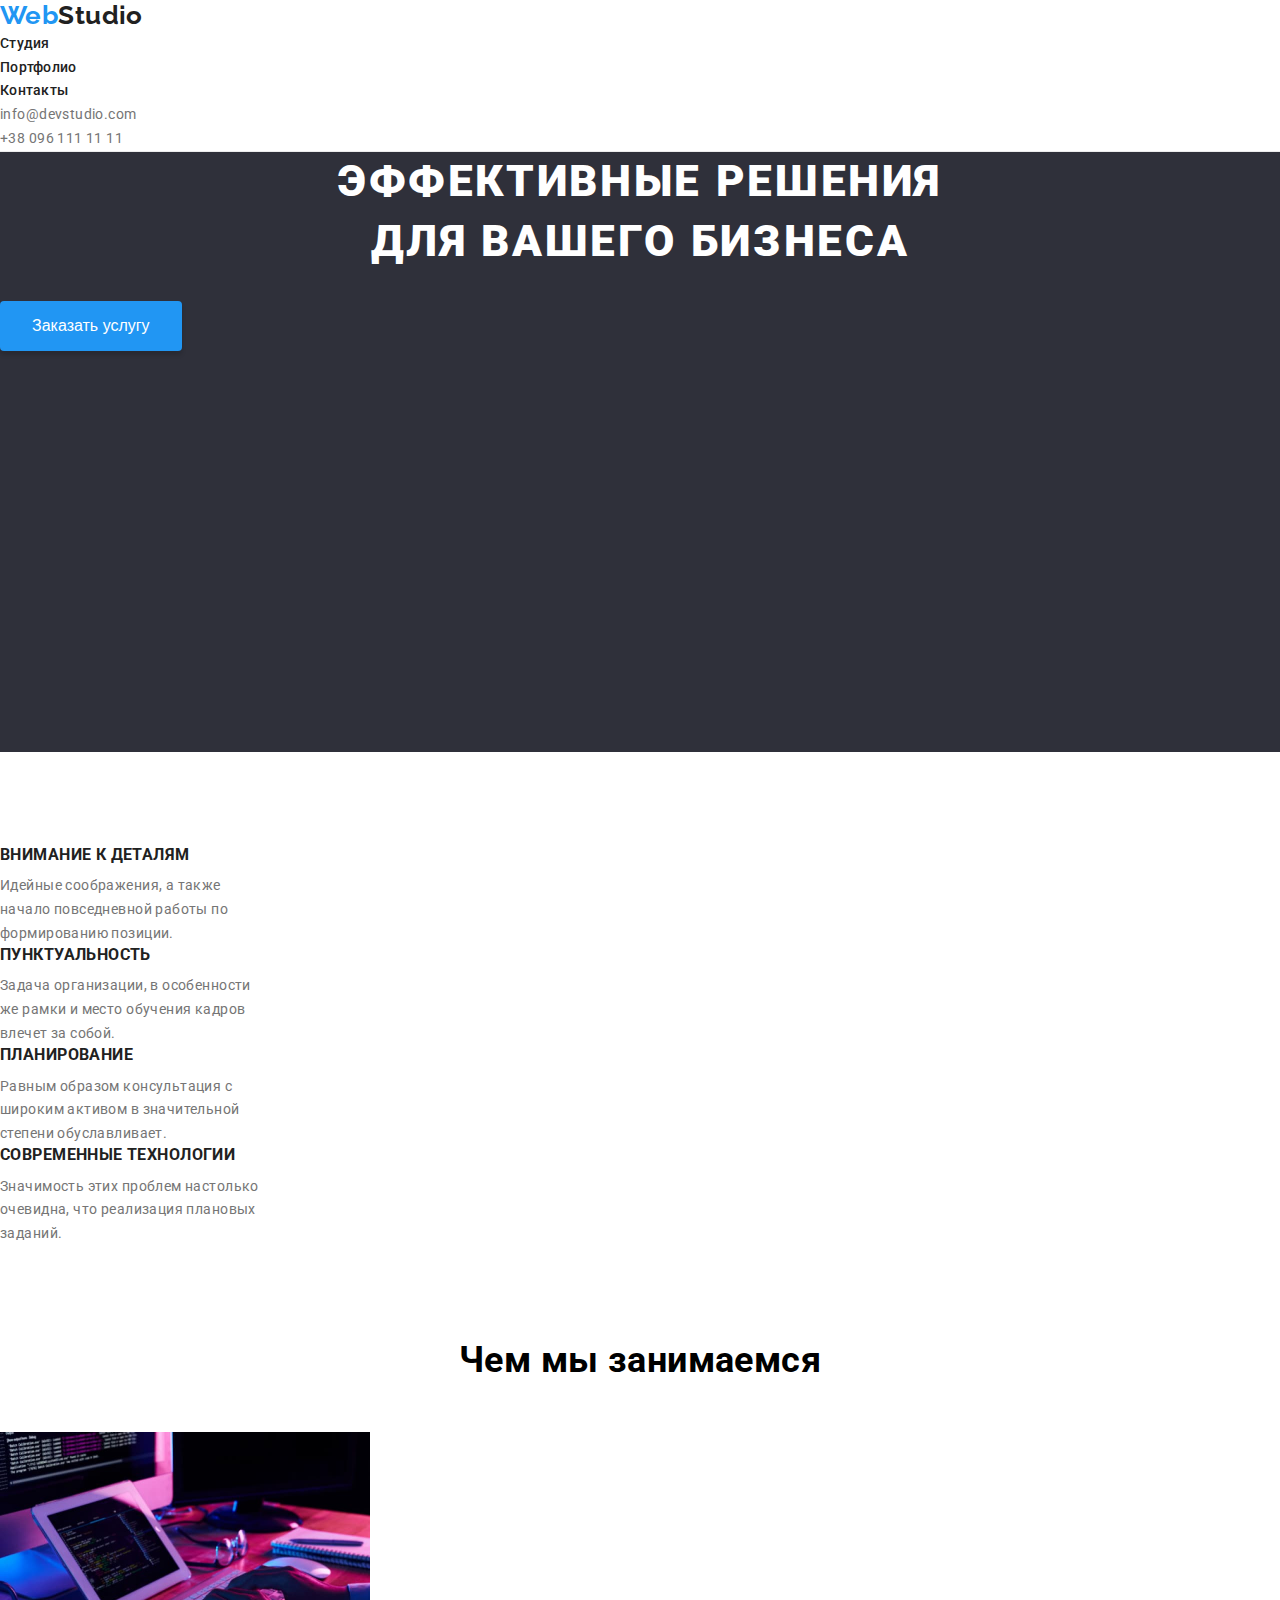
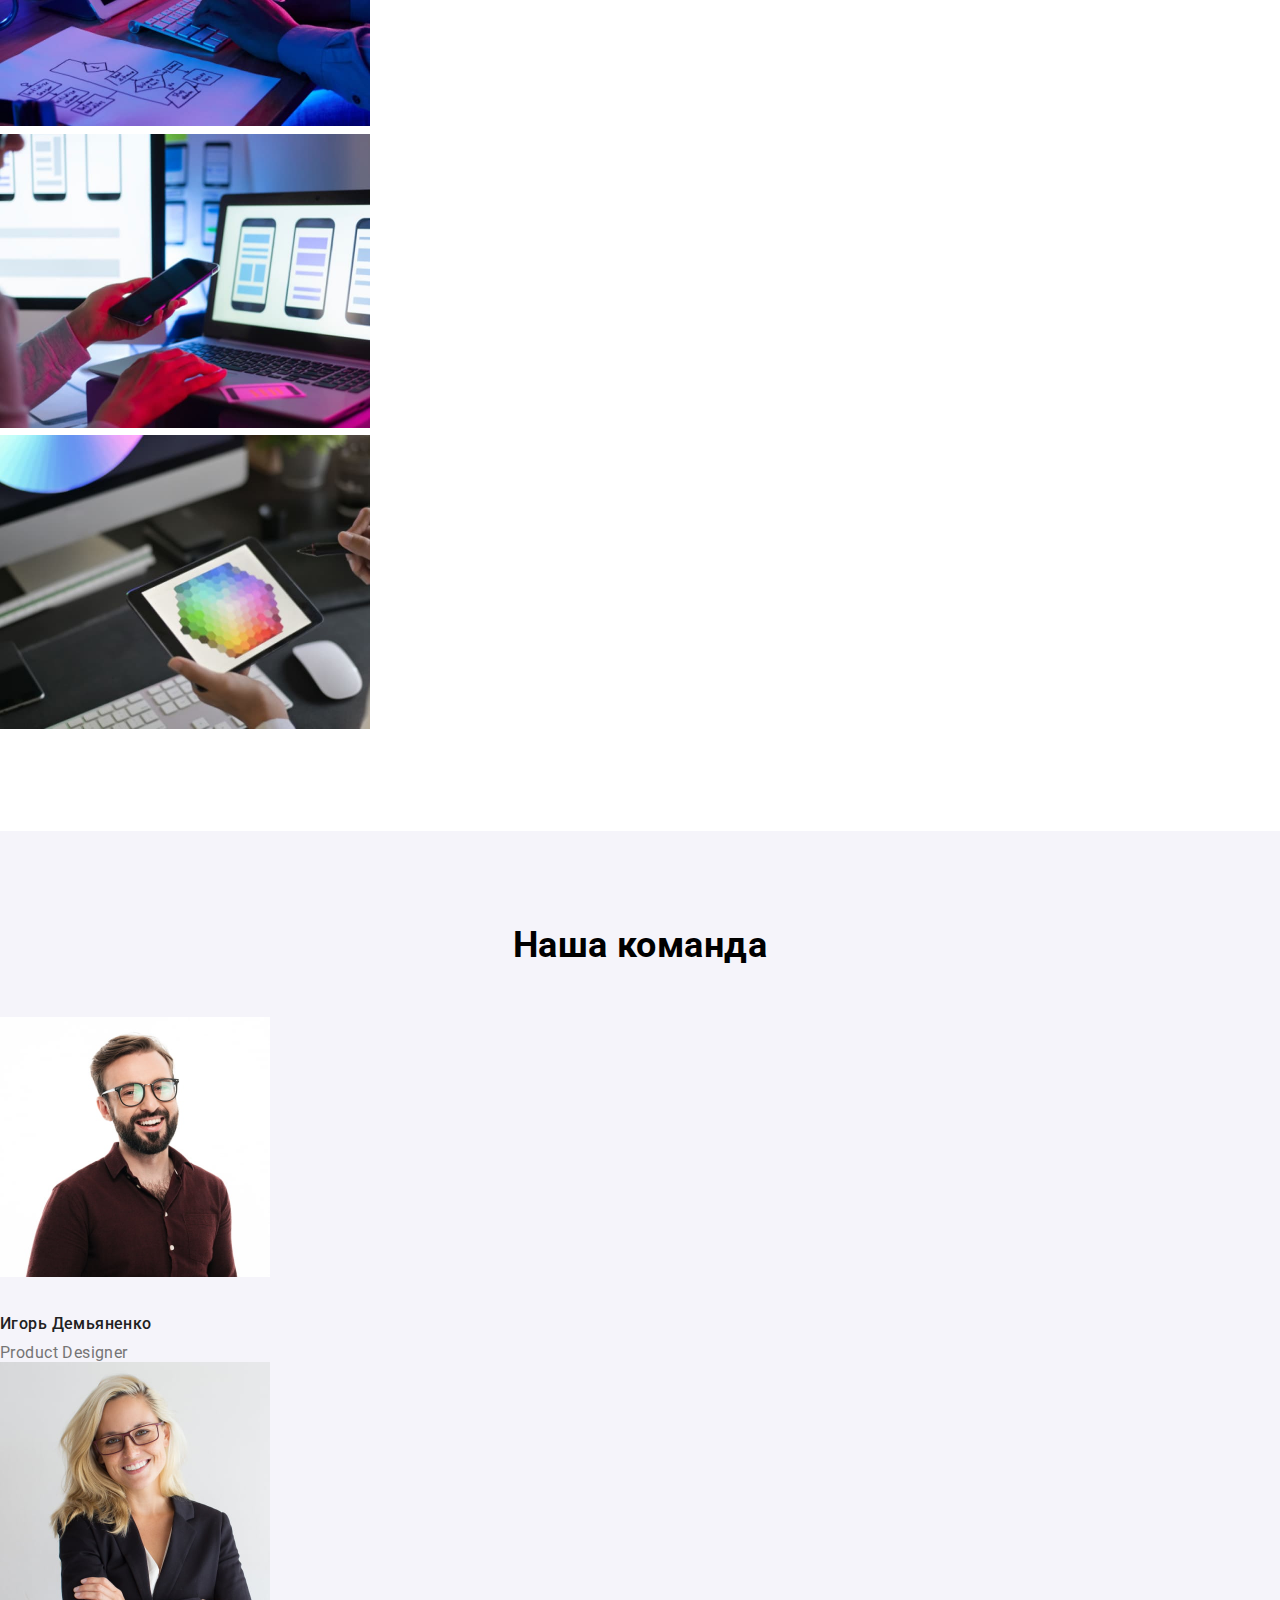
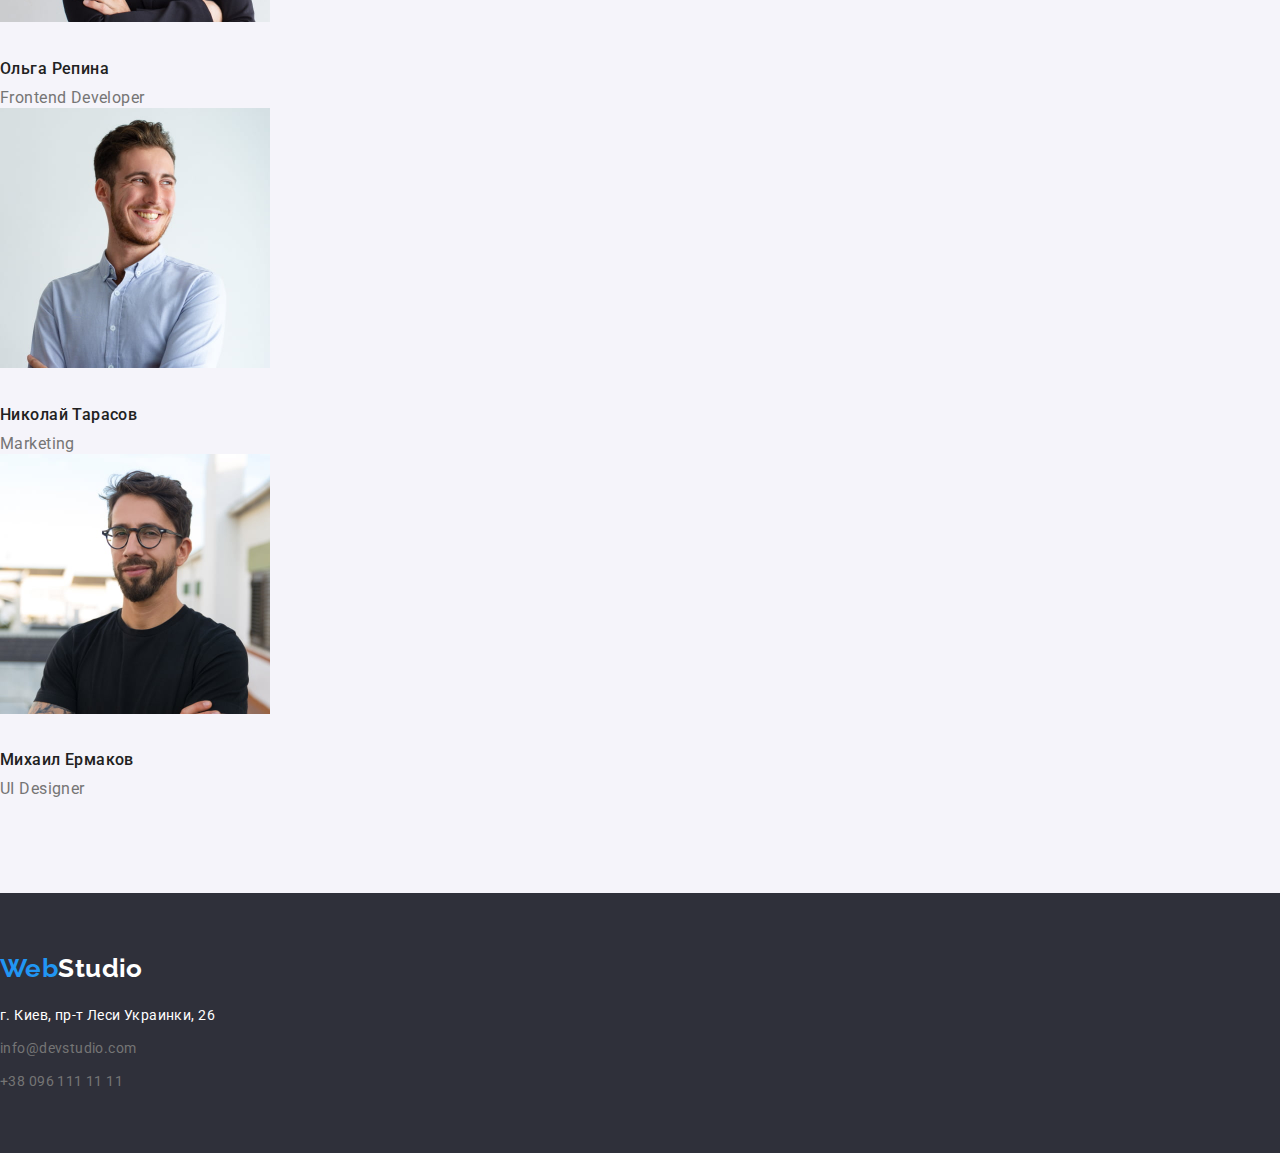
<file: index.html>
<!DOCTYPE html>
<html lang="ru">
	<head>
		<meta charset="UTF-8" />
		<meta http-equiv="X-UA-Compatible" content="IE=edge" />
		<meta name="viewport" content="width=device-width, initial-scale=1.0" />
		<title>WebStudio | Home</title>
		<link rel="stylesheet" href="./styles.css" />
		<link rel="preconnect" href="https://fonts.googleapis.com" />
		<link rel="preconnect" href="https://fonts.gstatic.com" crossorigin />
		<link
			href="https://fonts.googleapis.com/css2?family=Raleway:wght@700&display=swap"
			rel="stylesheet"
		/>
		<link
			href="https://fonts.googleapis.com/css2?family=Roboto:wght@400;500;700;900&display=swap"
			rel="stylesheet"
		/>
	</head>
	<body>
		<header class="header">
			<div class="container">
				<div class="flex-wrapper">
					<nav class="header__nav">
						<a href="./index.html" class="logo"
							><span class="logo--blue">Web</span
							><span class="logo--black">Studio</span></a
						>
						<ul class="header__nav__list">
							<li class="header__nav__list-item">
								<a href="./index.html" class="header__nav__list-item__link"
									>Студия</a
								>
							</li>
							<li class="header__nav__list-item">
								<a href="./portfolio.html" class="header__nav__list-item__link"
									>Портфолио</a
								>
							</li>
							<li class="header__nav__list-item">
								<a href="#" class="header__nav__list-item__link">Контакты</a>
							</li>
						</ul>
					</nav>
					<ul class="header-contacts__list">
						<li class="header-contacts__list-item">
							<a
								href="mailto:info@devstudio.com"
								class="header-contacts__list-item__link"
								>info@devstudio.com</a
							>
						</li>
						<li class="header-contacts__list-item">
							<a
								href="tel:+380961111111"
								class="header-contacts__list-item__link"
								>+38 096 111 11 11</a
							>
						</li>
					</ul>
				</div>
			</div>
		</header>
		<main>
			<section class="section-hero">
				<div class="container">
					<div class="flex-wrapper">
						<h1 class="hero__title">
							Эффективные решения <br />
							для вашего бизнеса
						</h1>
						<button class="hero__button" type="button">Заказать услугу</button>
					</div>
				</div>
			</section>
			<section class="section">
				<div class="container">
					<h2 class="--hidden">Преимущества</h2>
					<ul class="benefits__list">
						<li class="benefits__list-item">
							<h3 class="benefits__list-item__title">Внимание к деталям</h3>
							<p class="benefits__list-item__description">
								Идейные соображения, а также начало повседневной работы по
								формированию позиции.
							</p>
						</li>
						<li class="benefits__list-item">
							<h3 class="benefits__list-item__title">Пунктуальность</h3>
							<p class="benefits__list-item__description">
								Задача организации, в особенности же рамки и место обучения
								кадров влечет за собой.
							</p>
						</li>
						<li class="benefits__list-item">
							<h3 class="benefits__list-item__title">Планирование</h3>
							<p class="benefits__list-item__description">
								Равным образом консультация с широким активом в значительной
								степени обуславливает.
							</p>
						</li>
						<li class="benefits__list-item">
							<h3 class="benefits__list-item__title">Современные технологии</h3>
							<p class="benefits__list-item__description">
								Значимость этих проблем настолько очевидна, что реализация
								плановых заданий.
							</p>
						</li>
					</ul>
				</div>
			</section>
			<section class="section">
				<div class="container">
					<h2 class="section__title">Чем мы занимаемся</h2>
					<ul class="what-we-do__list">
						<li class="what-we-do__list-item">
							<img
								class="what-we-do__list-item__image"
								src="./images/img-1.jpg"
								alt="написание кода"
								width="370"
							/>
						</li>
						<li class="what-we-do__list-item">
							<img
								class="what-we-do__list-item__image"
								src="./images/img-2.jpg"
								alt="разработка мобильных интерфейсов"
								width="370"
							/>
						</li>
						<li class="what-we-do__list-item">
							<img
								class="what-we-do__list-item__image"
								src="./images/img-3.jpg"
								alt="работа с цветом"
								width="370"
							/>
						</li>
					</ul>
				</div>
			</section>
			<section class="section --alternate">
				<div class="container">
					<h2 class="section__title">Наша команда</h2>
					<ul class="our-team__list">
						<li class="our-team__list-item">
							<img
								src="./images/igor.jpg"
								alt="Игорь Демьяненко"
								class="our-team__list-item__image"
								width="270"
								height="260"
							/>
							<h3 class="our-team__list-item__title">Игорь Демьяненко</h3>
							<p class="our-team__list-item__description">Product Designer</p>
						</li>
						<li class="our-team__list-item">
							<img
								src="./images/olga.jpg"
								alt="Ольга Репина"
								class="our-team__list-item__image"
								width="270"
								height="260"
							/>
							<h3 class="our-team__list-item__title">Ольга Репина</h3>
							<p class="our-team__list-item__description">Frontend Developer</p>
						</li>
						<li class="our-team__list-item">
							<img
								src="./images/nikolai.jpg"
								alt="Николай Тарасов"
								class="our-team__list-item__image"
								width="270"
								height="260"
							/>
							<h3 class="our-team__list-item__title">Николай Тарасов</h3>
							<p class="our-team__list-item__description">Marketing</p>
						</li>
						<li class="our-team__list-item">
							<img
								src="./images/mihail.jpg"
								alt="Михаил Ермаков"
								class="our-team__list-item__image"
								width="270"
								height="260"
							/>
							<h3 class="our-team__list-item__title">Михаил Ермаков</h3>
							<p class="our-team__list-item__description">UI Designer</p>
						</li>
					</ul>
				</div>
			</section>
		</main>
		<footer class="footer">
			<div class="container">
				<a href="./index.html" class="logo"
					><span class="logo--blue">Web</span
					><span class="logo--white">Studio</span></a
				>
				<address class="footer__address">
					г. Киев, пр-т Леси Украинки, 26
				</address>

				<ul class="footer-contacts__list">
					<li class="footer-contacts__list-item">
						<a
							href="mailto:info@devstudio.com"
							class="footer-contacts__list-item__link"
							>info@devstudio.com</a
						>
					</li>
					<li class="footer-contacts__list-item">
						<a href="tel:+380961111111" class="footer-contacts__list-item__link"
							>+38 096 111 11 11</a
						>
					</li>
				</ul>
			</div>
		</footer>
	</body>
</html>
</file>
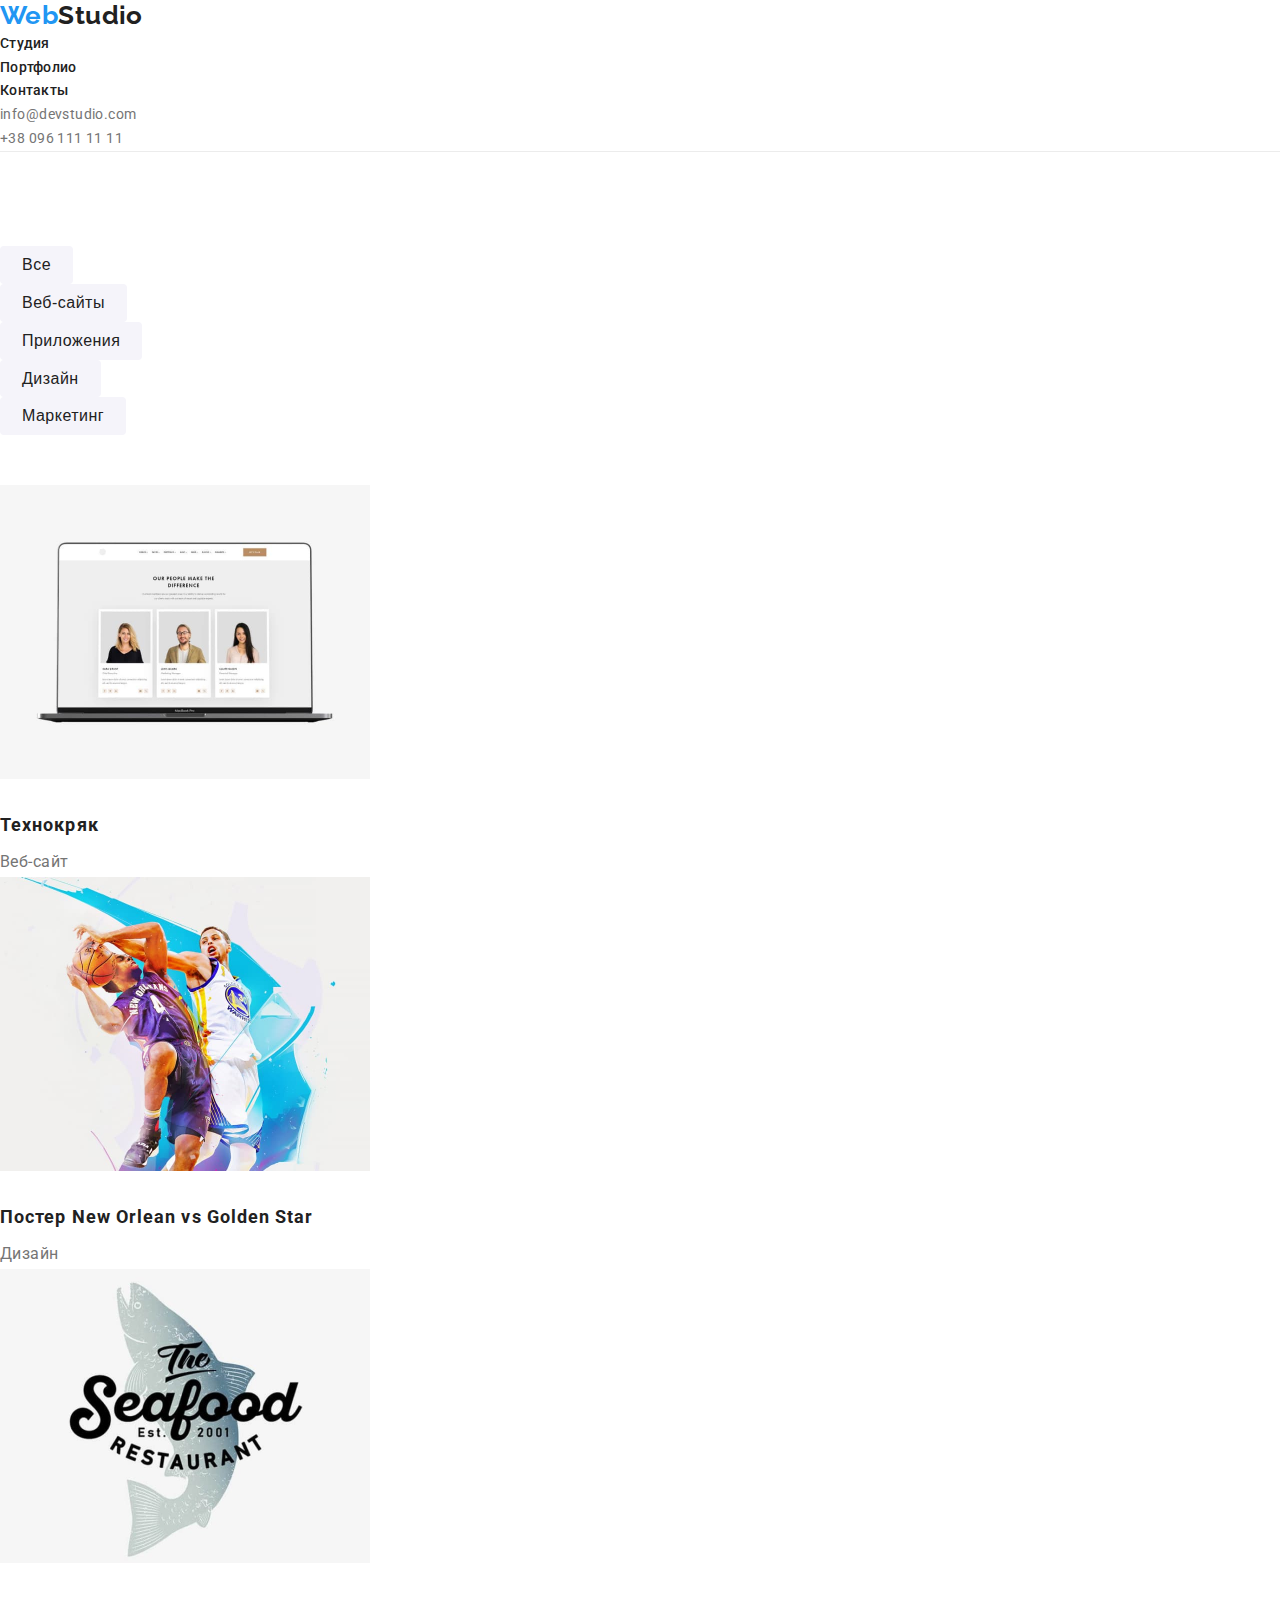
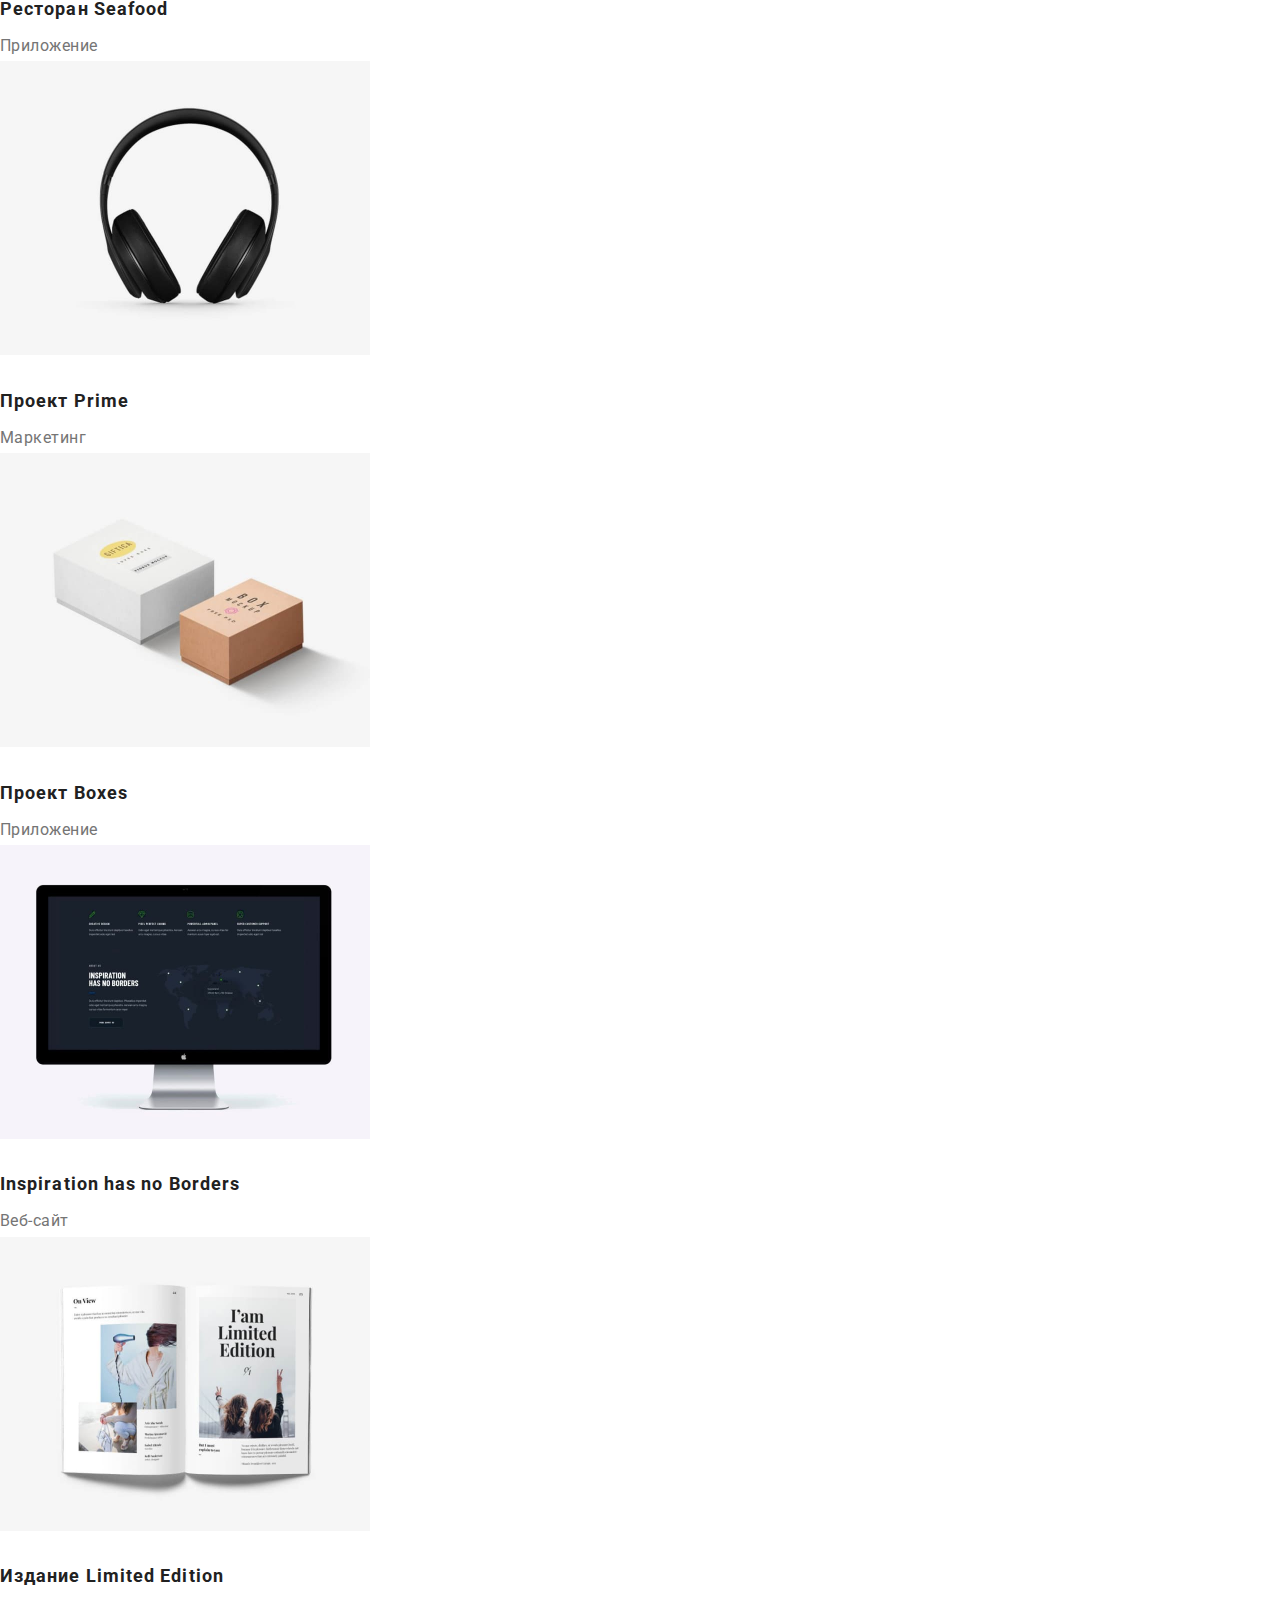
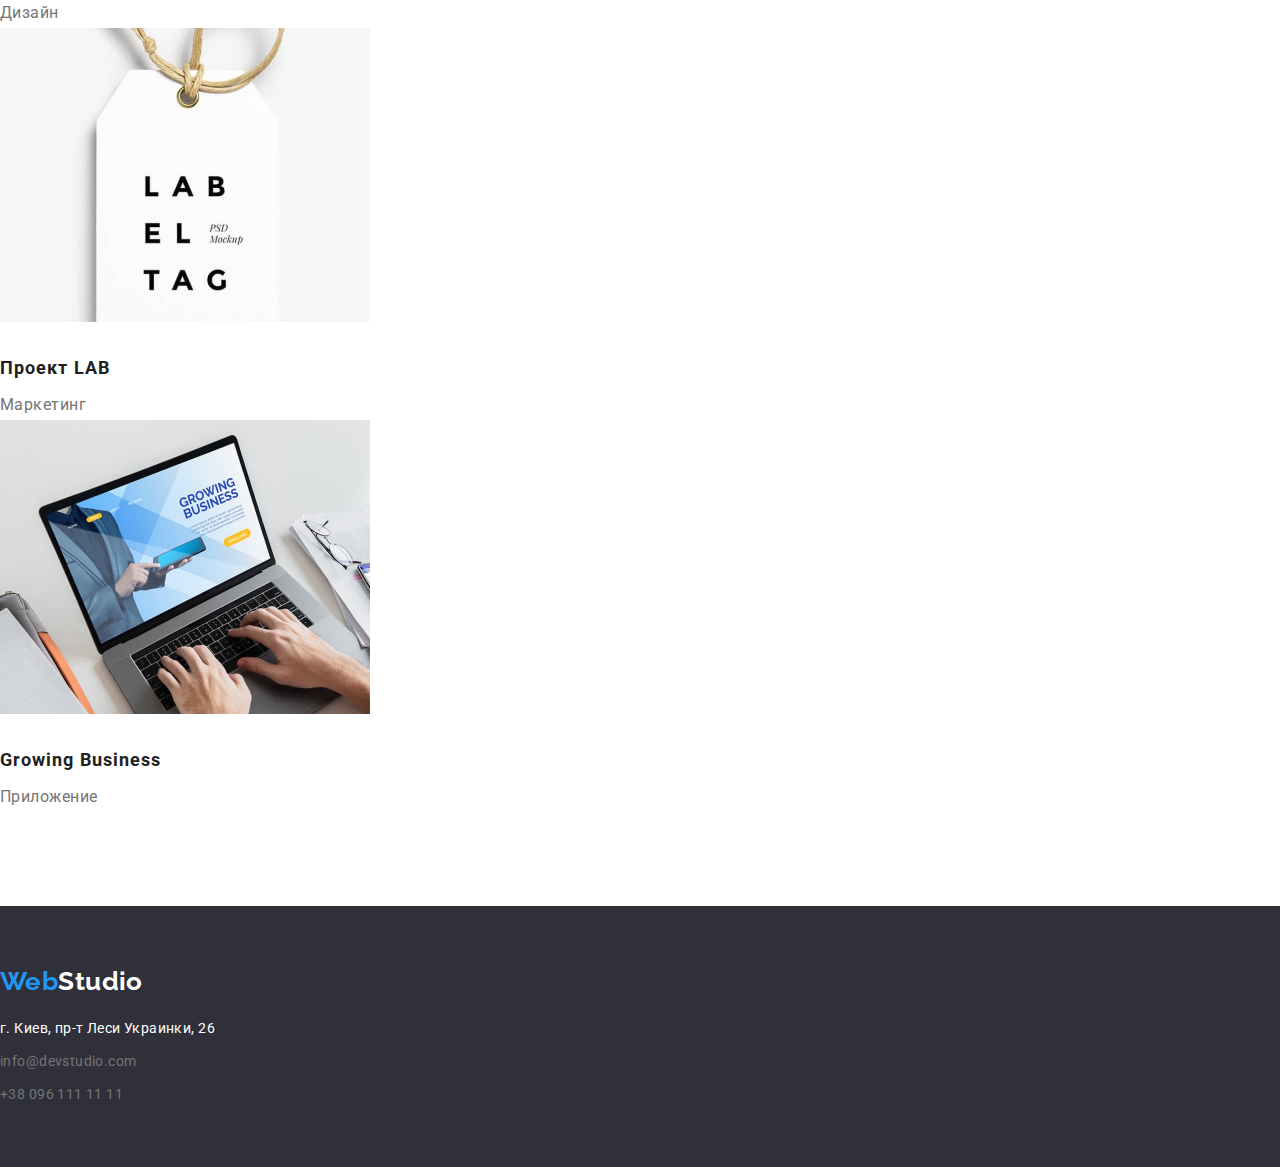
<file: portfolio.html>
<!DOCTYPE html>
<html lang="ru">
	<head>
		<meta charset="UTF-8" />
		<meta http-equiv="X-UA-Compatible" content="IE=edge" />
		<meta name="viewport" content="width=device-width, initial-scale=1.0" />
		<title>WebStudio | Portfolio</title>
		<link rel="stylesheet" href="./styles.css" />
		<link rel="preconnect" href="https://fonts.googleapis.com" />
		<link rel="preconnect" href="https://fonts.gstatic.com" crossorigin />
		<link
			href="https://fonts.googleapis.com/css2?family=Raleway:wght@700&display=swap"
			rel="stylesheet"
		/>
		<link
			href="https://fonts.googleapis.com/css2?family=Roboto:wght@400;500;700;900&display=swap"
			rel="stylesheet"
		/>
	</head>
	<body>
		<header class="header">
			<div class="container">
				<div class="flex-wrapper">
					<nav class="header__nav">
						<a href="./index.html" class="logo"
							><span class="logo--blue">Web</span
							><span class="logo--black">Studio</span></a
						>
						<ul class="header__nav__list">
							<li class="header__nav__list-item">
								<a href="./index.html" class="header__nav__list-item__link"
									>Студия</a
								>
							</li>
							<li class="header__nav__list-item">
								<a href="./portfolio.html" class="header__nav__list-item__link"
									>Портфолио</a
								>
							</li>
							<li class="header__nav__list-item">
								<a href="#" class="header__nav__list-item__link">Контакты</a>
							</li>
						</ul>
					</nav>
					<ul class="header-contacts__list">
						<li class="header-contacts__list-item">
							<a
								href="mailto:info@devstudio.com"
								class="header-contacts__list-item__link"
								>info@devstudio.com</a
							>
						</li>
						<li class="header-contacts__list-item">
							<a
								href="tel:+380961111111"
								class="header-contacts__list-item__link"
								>+38 096 111 11 11</a
							>
						</li>
					</ul>
				</div>
			</div>
		</header>
		<main>
			<section class="section">
				<h1 class="--hidden">Портфолио</h1>
				<ul class="portfolio-filters__list">
					<li class="portfolio-filters__list-item">
						<button class="portfolio-filters__list-item__button" type="button">
							Все
						</button>
					</li>
					<li class="portfolio-filters__list-item">
						<button class="portfolio-filters__list-item__button" type="button">
							Веб-сайты
						</button>
					</li>
					<li class="portfolio-filters__list-item">
						<button class="portfolio-filters__list-item__button" type="button">
							Приложения
						</button>
					</li>
					<li class="portfolio-filters__list-item">
						<button class="portfolio-filters__list-item__button" type="button">
							Дизайн
						</button>
					</li>
					<li class="portfolio-filters__list-item">
						<button class="portfolio-filters__list-item__button" type="button">
							Маркетинг
						</button>
					</li>
				</ul>

				<ul class="portfolio-projects__list">
					<li class="portfolio-projects__list-item">
						<a href="#" class="portfolio-projects__list-item__link">
							<img
								class="portfolio-projects__list-item__link-img"
								src="./images/p-1.jpg"
								alt="Технокряк"
								width="370"
							/>
							<h2 class="portfolio-projects__list-item__link-title">
								Технокряк
							</h2>
							<p class="portfolio-projects__list-item__link-description">
								Веб-сайт
							</p>
						</a>
					</li>
					<li class="portfolio-projects__list-item">
						<a href="#" class="portfolio-projects__list-item__link">
							<img
								class="portfolio-projects__list-item__link-img"
								src="./images/p-2.jpg"
								alt="Постер New Orlean vs Golden Star"
								width="370"
							/>
							<h2 class="portfolio-projects__list-item__link-title">
								Постер New Orlean vs Golden Star
							</h2>
							<p class="portfolio-projects__list-item__link-description">
								Дизайн
							</p>
						</a>
					</li>
					<li class="portfolio-projects__list-item">
						<a href="#" class="portfolio-projects__list-item__link">
							<img
								class="portfolio-projects__list-item__link-img"
								src="./images/p-3.jpg"
								alt="Ресторан Seafood"
								width="370"
							/>
							<h2 class="portfolio-projects__list-item__link-title">
								Ресторан Seafood
							</h2>
							<p class="portfolio-projects__list-item__link-description">
								Приложение
							</p>
						</a>
					</li>
					<li class="portfolio-projects__list-item">
						<a href="#" class="portfolio-projects__list-item__link">
							<img
								class="portfolio-projects__list-item__link-img"
								src="./images/p-4.jpg"
								alt="Проект Prime"
								width="370"
							/>
							<h2 class="portfolio-projects__list-item__link-title">
								Проект Prime
							</h2>
							<p class="portfolio-projects__list-item__link-description">
								Маркетинг
							</p>
						</a>
					</li>
					<li class="portfolio-projects__list-item">
						<a href="#" class="portfolio-projects__list-item__link">
							<img
								class="portfolio-projects__list-item__link-img"
								src="./images/p-5.jpg"
								alt="Проект Boxes"
								width="370"
							/>
							<h2 class="portfolio-projects__list-item__link-title">
								Проект Boxes
							</h2>
							<p class="portfolio-projects__list-item__link-description">
								Приложение
							</p>
						</a>
					</li>
					<li class="portfolio-projects__list-item">
						<a href="#" class="portfolio-projects__list-item__link">
							<img
								class="portfolio-projects__list-item__link-img"
								src="./images/p-6.jpg"
								alt="Inspiration has no Borders"
								width="370"
							/>
							<h2 class="portfolio-projects__list-item__link-title">
								Inspiration has no Borders
							</h2>
							<p class="portfolio-projects__list-item__link-description">
								Веб-сайт
							</p>
						</a>
					</li>
					<li class="portfolio-projects__list-item">
						<a href="#" class="portfolio-projects__list-item__link">
							<img
								class="portfolio-projects__list-item__link-img"
								src="./images/p-7.jpg"
								alt="Издание Limited Edition"
								width="370"
							/>
							<h2 class="portfolio-projects__list-item__link-title">
								Издание Limited Edition
							</h2>
							<p class="portfolio-projects__list-item__link-description">
								Дизайн
							</p>
						</a>
					</li>
					<li class="portfolio-projects__list-item">
						<a href="#" class="portfolio-projects__list-item__link">
							<img
								class="portfolio-projects__list-item__link-img"
								src="./images/p-8.jpg"
								alt="Проект LAB"
								width="370"
							/>
							<h2 class="portfolio-projects__list-item__link-title">
								Проект LAB
							</h2>
							<p class="portfolio-projects__list-item__link-description">
								Маркетинг
							</p>
						</a>
					</li>
					<li class="portfolio-projects__list-item">
						<a href="#" class="portfolio-projects__list-item__link">
							<img
								class="portfolio-projects__list-item__link-img"
								src="./images/p-9.jpg"
								alt="Growing Business"
								width="370"
							/>
							<h2 class="portfolio-projects__list-item__link-title">
								Growing Business
							</h2>
							<p class="portfolio-projects__list-item__link-description">
								Приложение
							</p>
						</a>
					</li>
				</ul>
			</section>
		</main>
		<footer class="footer">
			<div class="container">
				<a href="./index.html" class="logo"
					><span class="logo--blue">Web</span
					><span class="logo--white">Studio</span></a
				>
				<address class="footer__address">
					г. Киев, пр-т Леси Украинки, 26
				</address>

				<ul class="footer-contacts__list">
					<li class="footer-contacts__list-item">
						<a
							href="mailto:info@devstudio.com"
							class="footer-contacts__list-item__link"
							>info@devstudio.com</a
						>
					</li>
					<li class="footer-contacts__list-item">
						<a href="tel:+380961111111" class="footer-contacts__list-item__link"
							>+38 096 111 11 11</a
						>
					</li>
				</ul>
			</div>
		</footer>
	</body>
</html>
</file>
<file: styles.css>
/* COMMON */

:root {
	--font-main: 'Roboto', 'Helvetica', sans-serif;
	--font-logo: 'Raleway', 'Oleo Script', serif;
	--color-brand: #2196f3;
	--color-dark-grey: #212121;
	--color-light-grey: #757575;
	--color-white: #ffffff;
	--color-dark-bg: #2f303a;
	--color-section-alternate-bg: #f5f4fa;
}

body {
	padding: 0;
	margin: 0;
	font-family: var(--font-main);
	font-style: normal;
	font-weight: 400;
	font-size: 14px;
	line-height: 1.7;
	letter-spacing: 0.03em;
}

.section {
	padding-top: 94px;
	padding-bottom: 94px;
}

/* It's not clear whether that's a designer's mistake or not, but the following declaration removes the bottom padding from section component, according to the design */

.section:nth-child(2) {
	padding-bottom: 0;
}

/* UTILITIES */

.--hidden {
	position: absolute;
	left: 0px;
	top: -500px;
	width: 1px;
	height: 1px;
	overflow: hidden;
}

.--alternate {
	background-color: var(--color-section-alternate-bg);
}

/* HEADER */

.header__nav__list,
.header-contacts__list,
.benefits__list,
.what-we-do__list,
.our-team__list,
.footer-contacts__list,
.portfolio-filters__list,
.portfolio-projects__list {
	list-style: none;
	margin: 0;
	padding: 0;
}

.logo,
.header__nav__list-item__link,
.header-contacts__list-item__link,
.footer-contacts__list-item__link,
.portfolio-projects__list-item__link {
	text-decoration: none;
}

.header {
	border-bottom: 1px solid #ececec;
	box-sizing: border-box;
}

.logo {
	margin-right: 93px;
	font-family: var(--font-logo);
	font-weight: 700;
	font-size: 26px;
	line-height: 1.19;
}

.logo--blue {
	color: var(--color-brand);
}

.logo--black {
	color: var(--color-dark-grey);
}

.logo--white {
	color: var(--color-white);
}

.header__nav__list-item__link {
	font-weight: 500;
	font-size: 14px;
	line-height: 1.14;
	letter-spacing: 0.02em;
	color: var(--color-dark-grey);
}

.header-contacts__list-item__link,
.footer-contacts__list-item__link {
	color: var(--color-light-grey);
}

.header__nav__list-item__link:hover,
.header__nav__list-item__link:focus,
.header-contacts__list-item__link:hover,
.header-contacts__list-item__link:focus,
.footer-contacts__list-item__link:hover,
.footer-contacts__list-item__link:focus {
	color: var(--color-brand);
}

.header__nav__list-item:not(:last-child),
.header-contacts__list-item:not(:last-child) {
	margin-right: 50px;
}

.header-contacts__list {
	margin-left: auto;
}

/* HERO */

.section-hero {
	height: 600px;
	background-color: var(--color-dark-bg);
}

.hero__title {
	text-align: center;
	color: var(--color-white);
	font-weight: 900;
	font-size: 44px;
	line-height: 1.36;
	letter-spacing: 0.06em;
	text-transform: uppercase;
	margin: 0 0 30px 0;
}

.hero__button {
	width: fit-content;
	color: var(--color-white);
	padding: 10px 32px 10px 32px;
	font-size: 16px;
	line-height: 1.87;
	background: #2196f3;
	box-shadow: 0px 4px 4px rgba(0, 0, 0, 0.15);
	border-radius: 4px;
	border: none;
	cursor: pointer;
}

.hero__button:hover {
	background-color: #188ce8;
}

/* BENEFITS */

.section__title {
	font-weight: 700;
	font-size: 36px;
	line-height: 1.16;
	text-align: center;
	margin: 0 0 50px 0;
}

.benefits__list-item {
	max-width: 270px;
}

.benefits__list-item:not(:last-child) {
	margin-right: 30px;
}

.benefits__list-item__title {
	margin: 0 0 10px 0;
	font-weight: 700;
	line-height: 1.14;
	text-transform: uppercase;
	color: var(--color-dark-grey);
}

.benefits__list-item__description {
	margin: 0;
	font-weight: 400;
	font-size: 14px;
	color: var(--color-light-grey);
}

.our-team__list-item__title {
	margin: 30px 0 0 0;
	font-weight: 500;
	font-size: 16px;
	line-height: 1.18;
	color: var(--color-dark-grey);
}

.our-team__list-item__description {
	margin: 10px 0 0 0;
	font-weight: 400;
	font-size: 16px;
	line-height: 1.18;
	color: var(--color-light-grey);
}

/* PORTFOLIO */

.portfolio-filters__list {
	margin-bottom: 50px;
}

.portfolio-filters__list-item__button {
	padding: 6px 22px;
	background-color: var(--color-section-alternate-bg);
	font-weight: 500;
	font-size: 16px;
	line-height: 1.62;
	letter-spacing: 0.03em;
	color: var(--color-dark-grey);
	border: none;
	border-radius: 4px;
}

.portfolio-filters__list-item__button:hover,
.portfolio-filters__list-item__button:focus {
	background-color: var(--color-brand);
	color: var(--color-white);
	box-shadow: 0px 3px 1px rgba(0, 0, 0, 0.1), 0px 1px 2px rgba(0, 0, 0, 0.08),
		0px 2px 2px rgba(0, 0, 0, 0.12);
	border-radius: 4px;
	cursor: pointer;
}

.portfolio-projects__list-item__link-title {
	margin: 20px 0 0 0;
	font-weight: 700;
	font-size: 18px;
	line-height: 2;
	letter-spacing: 0.06em;
	color: var(--color-dark-grey);
}

.portfolio-projects__list-item__link-description {
	margin: 4px 0 0 0;
	font-weight: 400;
	font-size: 16px;
	line-height: 1.88;
	letter-spacing: 0.03em;
	color: var(--color-light-grey);
}

/* FOOTER */

.footer {
	padding-top: 60px;
	padding-bottom: 60px;
	background-color: var(--color-dark-bg);
}

.footer .logo {
	display: block;
	margin-bottom: 20px;
}

.footer__address {
	font-style: normal;
	color: var(--color-white);
}

.footer__address,
.footer-contacts__list-item:not(:last-child) {
	margin-bottom: 9px;
}
</file>
